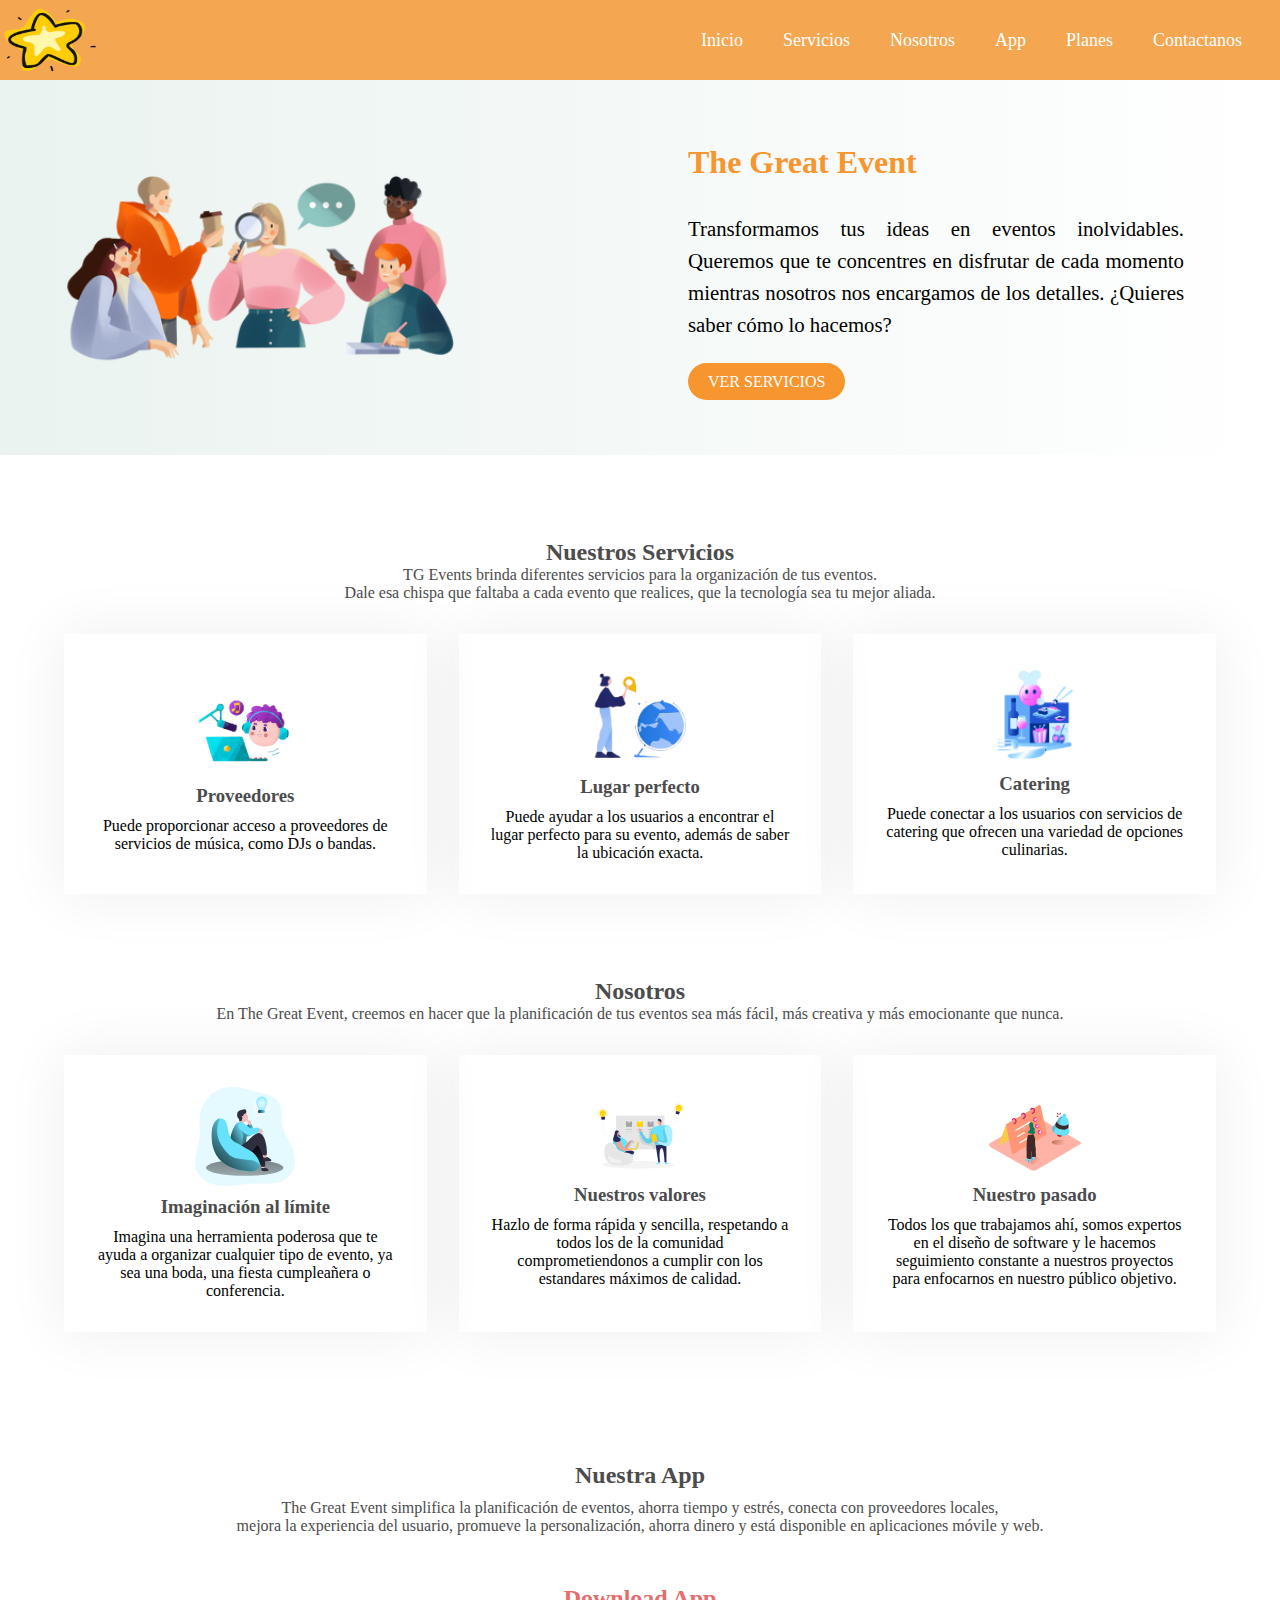
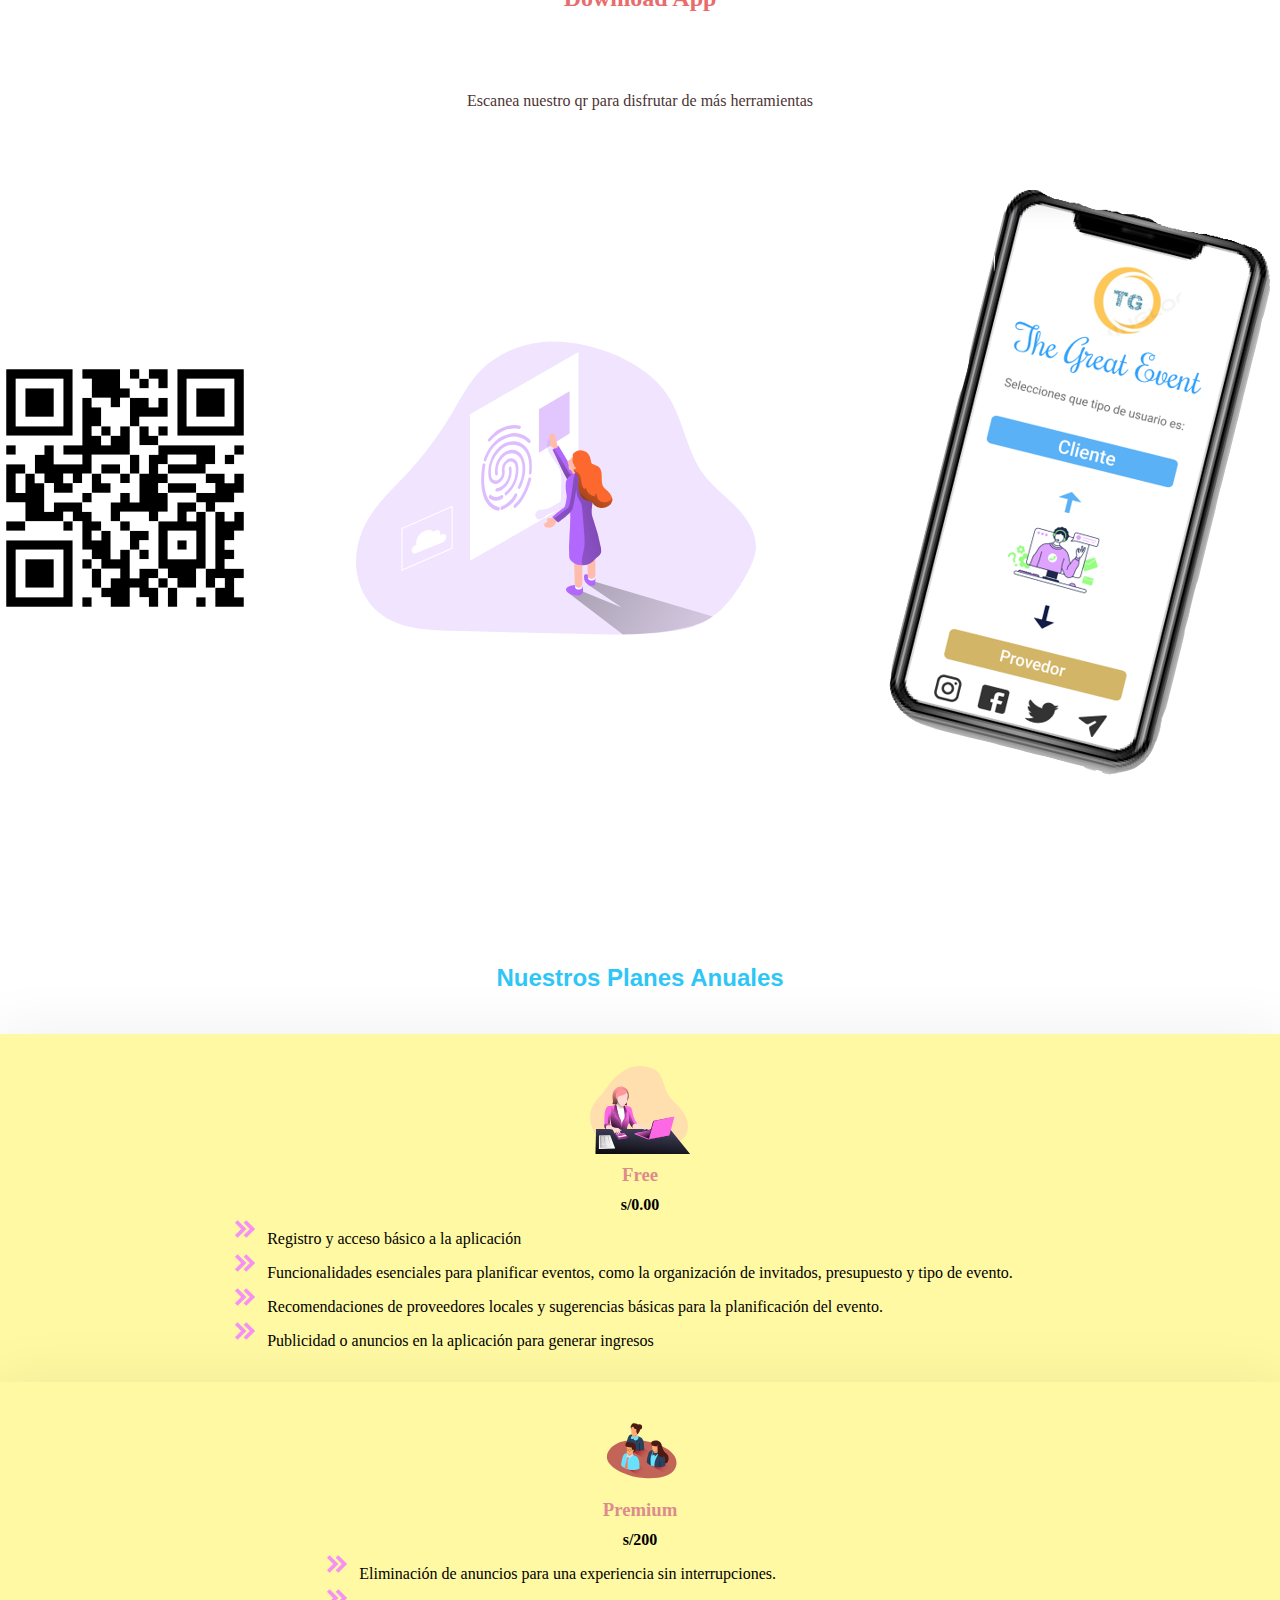
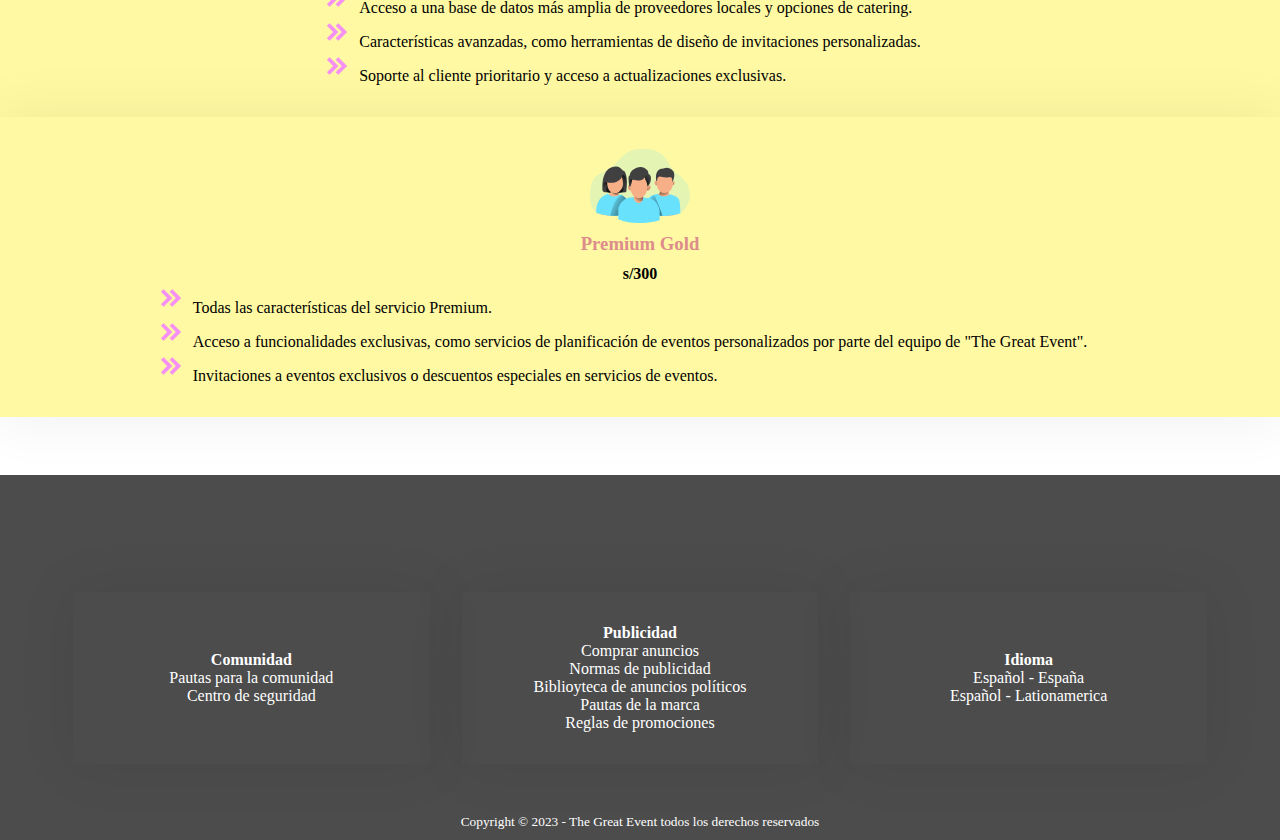
<file: Código Final/inicial.html>
<!DOCTYPE html>
<html lang="en">
<head>
    <meta charset="UTF-8">
    <meta name="viewport" content="width=device-width, initial-scale=1.0">
    <link rel="stylesheet" href="inicial.css">
</head>
<body>
    <header>
        <nav>
            <img src="./logo.png" alt="" width="100" height="80">
            <ul>
                <li><a href="#">Inicio</a></li>
                <li><a href="#" id="services">Servicios</a></li>
                <li><a href="#" id="nosotros">Nosotros</a></li>
                <li><a href="#" id="app">App</a></li>
                <li><a href="#" id="planes">Planes</a></li>
                <li><a href="#" id="contactanos">Contactanos</a></li>
            </ul>
        </nav>
    </header>
    <main>
        <!--INICIO-->
        <section class="banner">
            <div class="containerB row">
                <div class="boxB col1-md-5 col-12">
                    <img src="./img/image-47.png" class="imgBanner" alt="">
                </div>
                <div class="boxB col2">
                    <h1>The Great Event</h1>
                    <p id="txtBanner">
                        Transformamos tus ideas en eventos inolvidables. Queremos que te concentres en disfrutar de cada momento mientras nosotros nos encargamos de los detalles. ¿Quieres saber cómo lo hacemos?
                    </p>
                    <div>
                        <a href="#" class="btnBanner">VER SERVICIOS</a><!--arreglar-->
                    </div>
                </div>
            </div>
        </section>
        <!--SERVICIOS-->
        <br><br>
        <section class="services">
            <div class="subServices">
                <h2>Nuestros Servicios</h2>
                <p>
                    TG Events brinda diferentes servicios para la organización de tus eventos. <br>
                    Dale esa chispa que faltaba a cada evento que realices, que la tecnología sea tu mejor aliada.
                </p>
            </div>
            <div class="containerS">
                <div class="boxS">
                    <img src="./img/Imagen1.png" alt="">
                    <h3>Proveedores</h3>
                    <p>
                        Puede proporcionar acceso a proveedores de servicios de música, como DJs o bandas. 
                    </p>
                </div>
                <div class="boxS">
                    <img src="./img/Imagen2.png" alt="">
                    <h3>Lugar perfecto</h3>
                    <p>
                        Puede ayudar a los usuarios a encontrar el lugar perfecto para su evento, además de saber la ubicación exacta.
                    </p>
                </div>
                <div class="boxS">
                    <img src="./img/image-56.png" alt="">
                    <h3>Catering</h3>
                    <p>
                        Puede conectar a los usuarios con servicios de catering que ofrecen una variedad de opciones culinarias.  
                    </p>
                </div>
            </div>
        </section>
        <br><br>

        <!--Nosotros-->
        <section class="nosotros">
            <div class="subNosotros">
                <h2>Nosotros</h2>
                <p>
                    En The Great Event, creemos en hacer que la planificación de tus eventos sea más fácil, más creativa y más emocionante que nunca. 
                </p>
            </div>
            <div class="containerS">
                <div class="boxS">
                    <img src="./img/thinking-monochromatic.svg" alt="">
                    <h3>Imaginación al límite</h3>
                    <p>
                        Imagina una herramienta poderosa que te ayuda a organizar cualquier tipo de evento, ya sea una boda, una fiesta cumpleañera o conferencia.
                    </p>
                </div>
                <div class="boxS">
                    <img src="./img/brainstorming-two-color.svg" alt="">
                    <h3>Nuestros valores</h3>
                    <p>
                        Hazlo de forma rápida y sencilla, respetando a todos los de la comunidad comprometiendonos a cumplir con los estandares máximos de calidad.
                    </p>
                </div>
                <div class="boxS">
                    <img src="./img/reminder-note-isometric.svg" alt="">
                    <h3>Nuestro pasado</h3>
                    <p>
                        Todos los que trabajamos ahí, somos expertos en el diseño de software y le hacemos seguimiento constante a nuestros proyectos para enfocarnos en nuestro público objetivo.
                    </p>
                </div>
            </div>
        </section>
        <!--Nuestra app-->
<br><br>
        <section class="app">
            <div class="subapp">
                <br><br>
                <h2>Nuestra App</h2>
                <p>
                    The Great Event simplifica la planificación de eventos, ahorra tiempo y estrés, conecta con proveedores locales, 
                </p><p>    mejora la experiencia del usuario, promueve la personalización, ahorra dinero y está disponible en aplicaciones móvile y web.  
                </p>
                
            </div>
            <div class="descargar">
            <br>
            <h2>Download App</h2>
            <p>Escanea nuestro qr para disfrutar de más herramientas</p>
            <div class="posi">
            <img src="./img/qr.png" alt="" width="250" height="250">
            
            <img src="./img/finger-print-monochromatic.svg" alt=""width="400" height="400">
            
            
            <img src="./img/celu.png" alt="" text-align="right">    
            </div>
        </div>
        
        </section>

        <!--Nuestrs planes anuales-->
        <br><br><br><br>
        <section class="planes">
            <div class="subplanes">
                <h2>Nuestros Planes Anuales</h2>
                
            </div>
            <div class="containerP">
                <div class="boxPl">
                    <img src="./img/accountant-monochromatic.svg" alt="">
                    <h3>Free</h3>
                    <h4>s/0.00</h4>
                    <ul>
                        <li>Registro y acceso básico a la aplicación</li>
                        <li>Funcionalidades esenciales para planificar eventos, como la organización de invitados, presupuesto y tipo de evento.</li>
                        <li>Recomendaciones de proveedores locales y sugerencias básicas para la planificación del evento.</li>
                        <li>Publicidad o anuncios en la aplicación para generar ingresos</li>
                    </ul>
                </div>
                <div class="boxPl">
                    <img src="./img/user-group-isometric.svg" alt="">
                    <h3>Premium</h3>
                    <h4>s/200</h4>
                    <ul>
                        <li>Eliminación de anuncios para una experiencia sin interrupciones.</li>
                        <li>Acceso a una base de datos más amplia de proveedores locales y opciones de catering.</li>
                        <li>Características avanzadas, como herramientas de diseño de invitaciones personalizadas.</li>
                        <li>Soporte al cliente prioritario y acceso a actualizaciones exclusivas.</li>
                    </ul>
                </div>
                <div class="boxPl">
                    <img src="./img/user-group-monochromatic.svg" alt="">
                    <h3>Premium Gold</h3>
                    <h4>s/300</h4>
                    <ul>
                        <li>Todas las características del servicio Premium.</li>
                        <li>Acceso a funcionalidades exclusivas, como servicios de planificación de eventos personalizados por parte del equipo de "The Great Event".</li>
                        <li>Invitaciones a eventos exclusivos o descuentos especiales en servicios de eventos.</li>
                        
                    </ul>
                </div>
            </div>
        </section>


    </main>
    <footer>
        <section class="contactanos">
            <div class="subcontactanos">
                <h2>...</h2>
            </div>
            <!--Contactanos-->
            <div class="containerC">
                <div class="boxC">
                    <h4>Comunidad</h4>
                    <p>Pautas para la comunidad</p>
                    <p>Centro de seguridad</p>
                </div>
                <div class="boxC">
                    <h4>Publicidad</h4>
                    <p>Comprar anuncios</p>
                    <p>Normas de publicidad</p>
                    <p>Biblioyteca de anuncios políticos</p>
                    <p>Pautas de la marca</p>
                    <p>Reglas de promociones</p>
                </div>
                <div class="boxC">
                    <h4>Idioma</h4>
                    <p>Español - España</p>
                    <p>Español - Lationamerica</p>
                </div>
            </div>
        </section>
        <div class="footer-container">
            <small>
                Copyright &copy; 2023 - The Great Event todos los derechos  reservados 
                <br>
            </small>
        </div>
    </footer>

    <script src="menu.js"></script>

</body>
</html>
</file>
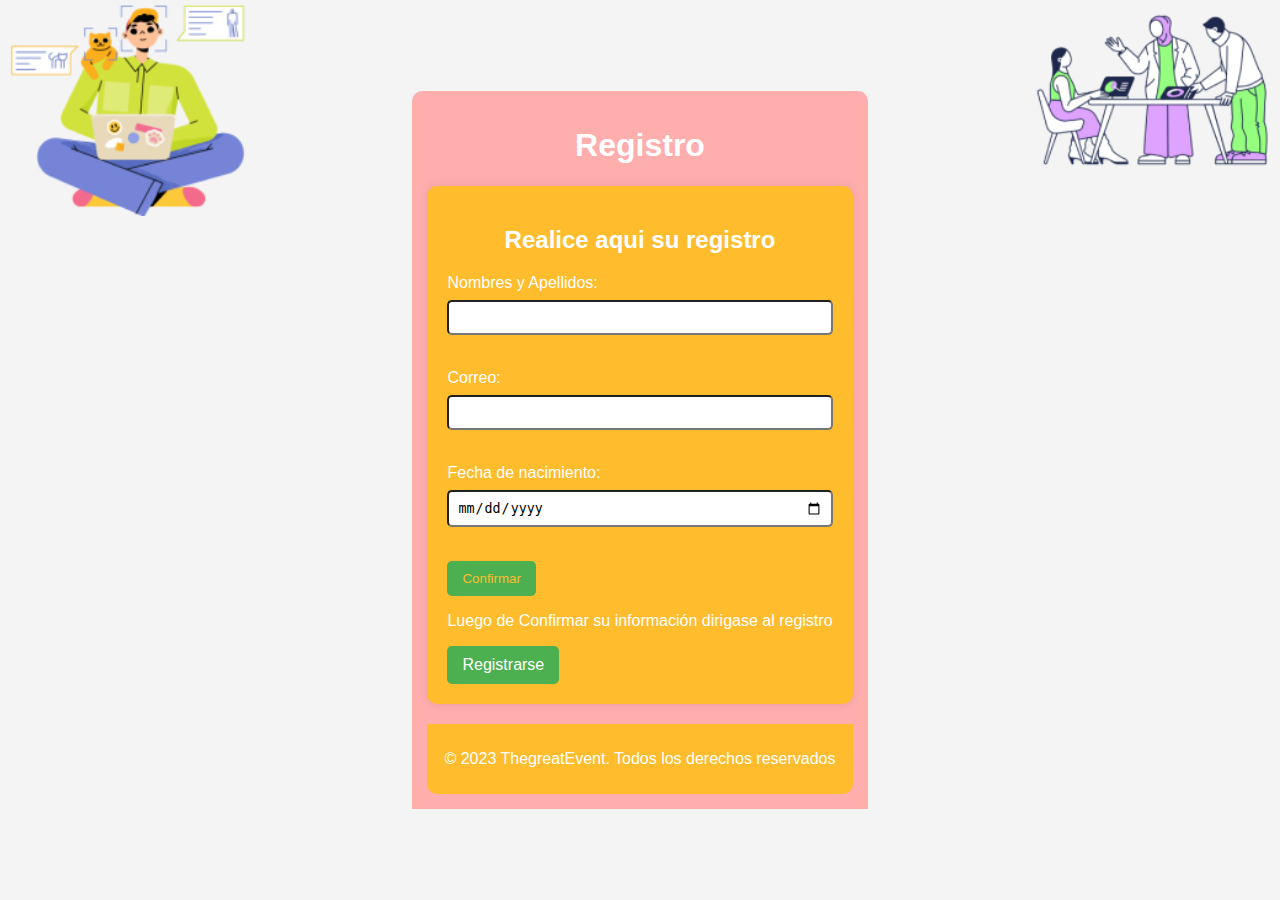
<file: Código Final/pagina-java.html>
<!DOCTYPE html>
<html>
<head>
	<link rel="stylesheet" href="registro.css">

</head>

<body>

	<header>
	<h1>Registro</h1>
	
	<section id="registro">
	<h2>Realice aqui su registro</h2>
	<form id="FormularioRegistro">
		<label for="name">Nombres y Apellidos: </label>
		<input type="text" id="name" name="name" required>
		<br><br>
		<label for="email">Correo: </label>
		<input type="email" id="email" name="email" required>
		<br>
		<br>
		
		
		<label for="date">Fecha de nacimiento: </label>
		<input type="date" id="date" name="date" required>
		<br>
		<br>
		<button type="submit">Confirmar</button>
		<p>Luego de Confirmar su información dirigase al registro</p>
		<div class="Registrarse">
			<a href="./index.html" class="btn-registro">Registrarse</a>
		</div>
	</form>
		
	
	</section>
	
	
	<footer>
		<p>&copy; 2023 ThegreatEvent. Todos los derechos reservados</p>
	</footer>
</body>




</html>
</file>
<file: Código Final/inicial.css>
*{
    margin: 0;
    padding: 0;
    text-decoration: none;
    list-style: none;
    box-sizing: border-box;
}
header{
    position: sticky;
    top: 0;
    z-index: 1000;
}
nav{
    background: #F5A651;
    height: 80px;
    width: 100%;
}
nav ul{
    float: right;
    margin-right: 20px;
}
nav ul li{
    display: inline-block;
    line-height: 80px;
    margin: 0 5px;
}
nav ul li a{
    color: #fff;
    font-size: 18px;
    padding: 7px 13px;
    border-radius: 3px;
    text-transform: capitalize;
}
li a:hover{
    background: #FFBC2C;
    transition: 5s;
}

section.banner{
    background: linear-gradient(to left, rgb(255 255 255), rgb(234 243 240));
    padding: 3rem 0;
}
.containerB{
    width: 90%;
    margin: 0 auto;
    display: grid;
    grid-template-columns: repeat(auto-fit,minmax(20rem, 1fr));
    grid-gap: 2rem;
}
.col1{
    display: flex;
    align-items: center;
    justify-content: center;
}
.imgBanner{
    width: 70%;
}
.col2{
    padding: 1rem 2rem;
    display: flex;
    justify-content: center;
    flex-direction: column;
}
h1{
    font-size: 2rem;
    color: #F7952E ;
}
#txtBanner{
    margin: 2rem 0;
    font-size: 1.3rem;
    line-height: 2rem;
    text-align: justify;
}
.btnBanner{
    background:#F7952E ;
    color: #fff;
    padding: 10px 20px;
    border-radius: 25px;
    text-decoration: none;
}

/*SECCIÓN SERVICIOS y Nosotros*/
.services{
    padding: 3rem 0;
}
.subServices{
    text-align: center;
    padding-bottom: 2rem;
    color: #4c4c4c;
}
.Nosotros{
    padding: 3rem 0;
}
.subNosotros{
    text-align: center;
    padding-bottom: 2rem;
    color: #4c4c4c;
}
.containerS{
    width: 90%;
    margin: 0 auto;
    display: grid;
    grid-template-columns: repeat(auto-fit,minmax(18rem, 1fr));
    grid-gap: 2rem;
}
.boxS{
    padding: 2rem 2rem;
    display: flex;
    flex-direction: column;
    align-items: center;
    justify-content: center;
    box-shadow: 0px 0px 55px 5px rgb(0 0 0 /6%);
}
.boxS img{
    width: 100px;
}
.boxS h3{
    color: #4c4c4c;
    margin: 10px 0;
}
.boxS h2{
    color: #4c4c4c;
    margin: 10px 0;
}
.boxS p{
    text-align: center;
}
/*nUESTRA APP */
.app{
    padding: 3rem 0;
}
.subapp{
    text-align: center;
    padding-bottom: 2rem;
    color: #4c4c4c;
}
.subapp h2{
    color: #4c4c4c;
    margin: 10px 0;
}
.subapp p{
    text-align: center;
}

.descargar h2 {
    text-align: center;
    padding-bottom: 5rem;
    color: #e86c6c;
}
.descargar p {
    text-align: center;
    padding-bottom: 5rem;
    color: #4d3434;
}

.posi{
    display: flex;
    justify-content: space-between;
    align-items: center;
}


/*Box para planes */
.planes{
    padding: 3rem 0;
}
.subplanes{
    text-align: center;
    padding-bottom: 2rem;
    color: #eee784;
}
.containerPl{
    width: 90%;
    margin: 0 auto;
    display: grid;
    grid-template-columns: repeat(auto-fit,minmax(18rem, 1fr));
    grid-gap: 2rem;
}
.boxPl{
    padding: 2rem 2rem;
    display: flex;
    flex-direction: column;
    align-items: center;
    justify-content: center;
    box-shadow: 0px 0px 55px 5px rgb(0 0 0 /6%);
    background-color: #fff9a3;
}
.boxPl img{
    width: 100px;
}
.boxPl h3{
    color: #dd8c8c;
    margin: 10px 0;
}
.boxPl p{
    text-align: center;
}
.subplanes h2{
    color: #2EC6F7;
    margin: 10px 0;
    text-align: center;
    font-family: 'Franklin Gothic Medium', 'Arial Narrow', Arial, sans-serif;
}
.boxPl li{
    list-style-image: url("./img/raya.png");
}


/*contactanos*/
.contactanos{
    padding: 3rem 0;
}
.subcontactanos{
    text-align: center;
    padding-bottom: 2rem;
    color: #4c4c4c;
}

.containerC{
    width: 90%;
    margin: 0 auto;
    display: grid;
    grid-template-columns: repeat(auto-fit,minmax(18rem, 1fr));
    grid-gap: 2rem;
}
.boxC{
    padding: 2rem 2rem;
    display: flex;
    flex-direction: column;
    align-items: center;
    justify-content: center;
    box-shadow: 0px 0px 55px 5px rgb(0 0 0 /6%);
}
.boxC img{
    width: 100px;
}
.boxC h3{
    color: #4c4c4c;
    margin: 10px 0;
}
.boxC h2{
    color: #4c4c4c;
    margin: 10px 0;
}
.boxC p{
    text-align: center;
}

/*Pie de Pagina - Footer*/
footer{
    background-color: #4c4c4c;
    color: #fff;
    padding: 10px;
    margin-top: 10px;
    text-align: center;
}
</file>
<file: Código Final/registro.css>
body {
    font-family: 'Arial', sans-serif;
    background-color: #f4f4f4;
    margin: 0;
    padding: 0;
    display: flex;
    justify-content: center;
    align-items: center;
    height: 100vh;
    background-image: url('./image-51.png'), url('./image-53.png');
    background-position: left top, right top;
    background-repeat: no-repeat;
    background-size: 20%, 20%;
}

header {
    text-align: center;
    background-color: #ffaeae;
    color: #fff;
    padding: 15px;
    border-radius: 10px 10px 0 0; /* Rounded top corners */
}

#registro {
    background-color: #FFBC2C;
    padding: 20px;
    border-radius: 10px;
    box-shadow: 0 0 10px rgba(0, 0, 0, 0.1);
    position: relative;
    z-index: 1;
}

form {
    text-align: left;
}

label {
    display: block;
    margin-bottom: 8px;
}

input {
    width: 100%;
    padding: 8px;
    margin-bottom: 16px;
    box-sizing: border-box;
    border-radius: 5px;
}

button {
    background-color: #4CAF50;
    color: #FFBC2C;
    padding: 10px 15px;
    border: none;
    border-radius: 5px;
    cursor: pointer;
}

button:hover {
    background-color: #c0ffc3;
}

footer {
    text-align: center;
    margin-top: 20px;
    padding: 10px;
    background-color: #FFBC2C;
    color: white;
    border-radius: 0 0 10px 10px; /* Rounded bottom corners */
}

.btn-registro {
    display: inline-block;
    padding: 10px 15px;
    background-color: #4CAF50; /* Color de fondo del botón */
    color: #fff; /* Color del texto del botón */
    text-decoration: none; /* Quitar el subrayado del enlace */
    border-radius: 5px; /* Bordes redondeados */
    transition: background-color 0.3s ease; /* Efecto de transición en el color de fondo */
}

.btn-registro:hover {
    background-color: #45a049; /* Cambiar el color de fondo al pasar el mouse sobre el botón */
}
</file>
